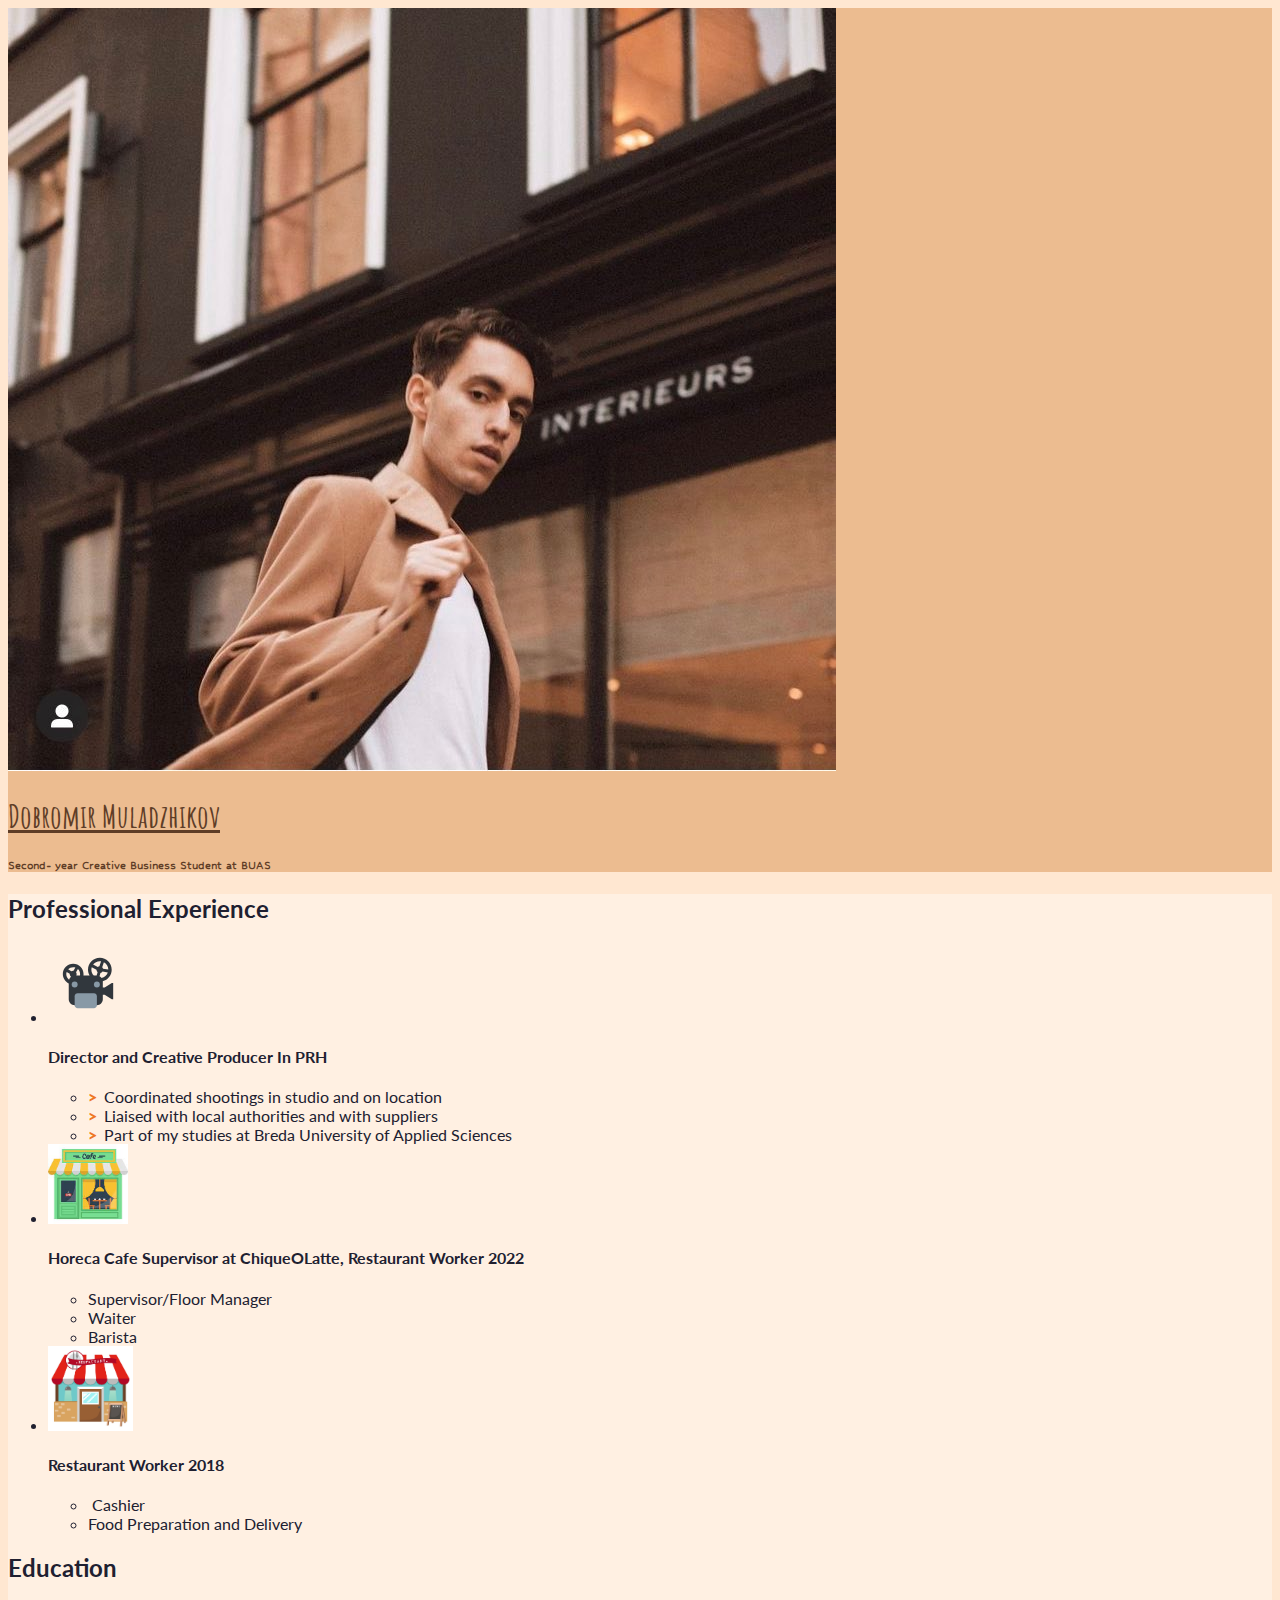
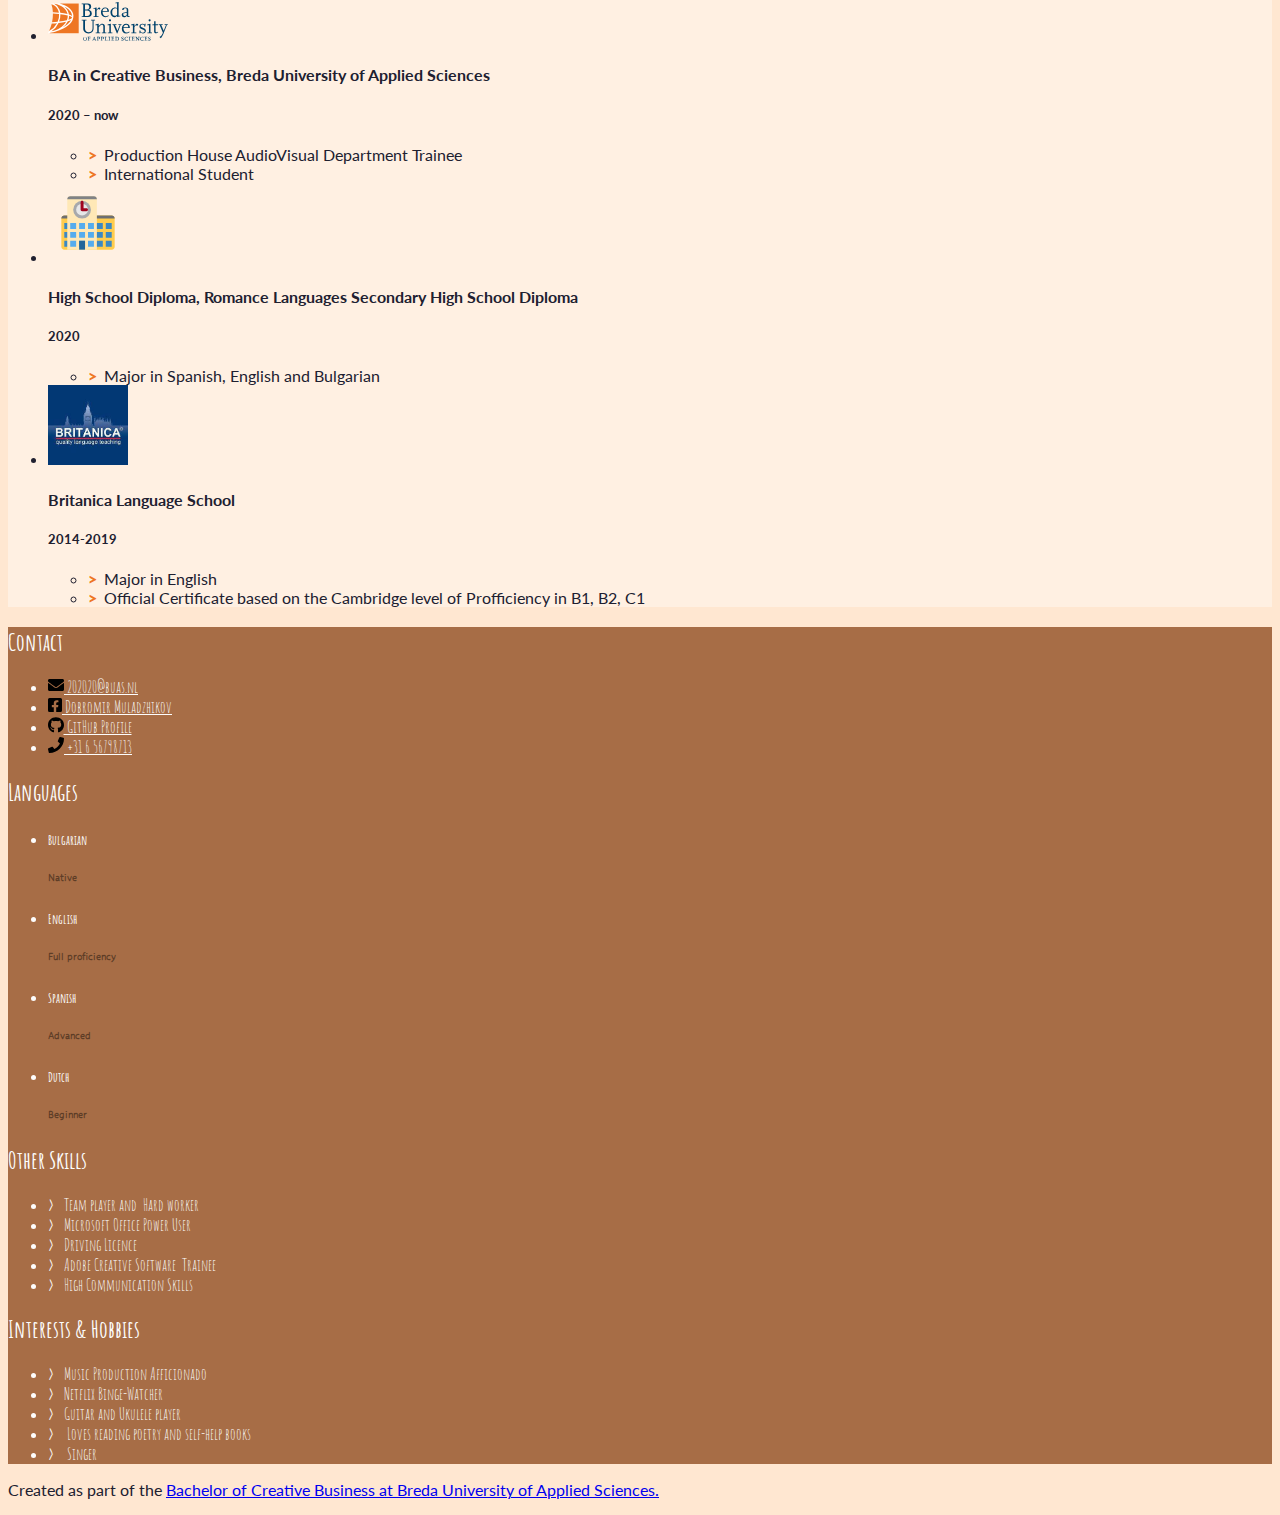
<file: index.html>
<!doctype html>
<html class="h-100" lang="en">
  
  <!-- An HTML document always starts with a "head", i.e. information about the page that isn't directly visible -->
  <head>
    <meta charset="utf-8">
    <meta name="viewport" content="width=device-width, initial-scale=1, shrink-to-fit=no">

    <!-- Links to the CSS styles from Bootstrap. -->
    <!-- -->
    <link href="https://cdn.jsdelivr.net/npm/bootstrap@5.1.0/dist/css/bootstrap.min.css" rel="stylesheet" integrity="sha384-KyZXEAg3QhqLMpG8r+8fhAXLRk2vvoC2f3B09zVXn8CA5QIVfZOJ3BCsw2P0p/We" crossorigin="anonymous">
    <!-- -->

    <!-- Links to our additional CSS styles -->
    <link rel="stylesheet" href="css/styles.css">

    <!-- Alternative CSS for demonstration purposes. You must deactivate the Bootstrap CSS to activate this one. -->
    <!-- 
    <link rel="stylesheet" href="css/alternative.css">
     -->

    <title>Firstname Lastname's Resumé</title>
  </head>
  <!-- End of the head -->

  <!-- Start of the body, which contains everything visible on the page -->
  <body class="d-flex flex-column h-100 justify-content-between">

    <!--
      We use a Bootstrap container to align contents.
      The "container" class can be replaced by "container-fluid" to make a full width page.
      The "my-sm-4" class adds a margin (m) vertical (y) at sizes small (-sm-) and above, of 4 x 6 pixels
      The "resume-container" class doesn't come from Bootstrap, you can use it for your own styles
    -->
    <div class="container shadow-lg my-sm-4 resume-container">

      <!--
        <header> is a semantic element: it works exactly like <div>, but it gives information about the role of the code below.
        The "row" class is used for the Bootstrap grid.
      -->
      <header class="row resume-header justify-content-center">
        <!--
          A container to wrap around the portrait and align it. We use Bootstrap grid columns.
          This constrains the portrait to columns of decreasing sizes
        -->
        <div class="portrait-container col-5 col-sm-4 col-md-3 col-lg-2">
          <!--
            "w-100" makes sure the image takes the full width of the column it's in
            "rounded-circle" cuts a circle around the image
          -->
          <img class="w-100 rounded-circle my-3" src="263666381_384970703376166_4372965669953892215_n.jpg" alt="Portrait of Firstname Lastname" width="828">
        </div>
        <!--
          A container to wrap around your name and tagline. Full-width at small size, then columns of increasing size.
        -->
        <div class="col-12 col-sm-8 col-md-9 col-lg-10 my-3 header-content">
          <h1 class="fw-bolder calor">Dobromir Muladzhikov</h1>
          <h5 class="fst-italic tagline baby" >Second- year Creative Business Student at BUAS</h5>
        </div>
      </header>

      <!--
        Another row in the Bootstrap grid, for the rest of the résumé.
        Biography and other details will be on top of each other at sizes XS and S, then next to each other.
        Use the "flex-row-reverse" class here to swap the columns around.
      -->
      <div class="row resume-bottom">

        <!--
          <main> is another semantic element. It will contain biographical info (professional experience and education).
        -->
        <main class="col-md-7 col-lg-8 col-xl-9 resume-main">

          <!--
            <section> is yet another semantic element. The first one is for professional experience.
          -->
          <section class="my-3 biography-section">
            <h2>Professional Experience</h2>
            <!--
              Each list item (li) in the unordered list (ul) below will be one job.
              "list-unstyled" is a class that hides the bullet points of a list.
            -->
            <ul class="biography-list list-unstyled">

              <!-- Top item (generally the latest or most relevant) in professional experience -->
              <li class="biography-item row mb-2">
                <!-- We're using a grid inside a grid so we can align logos and text -->
                <div class="logo-container col-3 col-sm-2 col-md-3 col-lg-2">
                  <img class="biography-logo mw-100 d-block mx-auto" src="images/employers/projector.svg" alt="Company logo" width="80">
                </div>
                <div class="biography-contents col-9 col-sm-10 col-md-9 col-lg-10">
                  <h4>Director and Creative Producer In PRH&nbsp; &nbsp;</h4>
                 
                  <!-- Use the list below to talk about your achievements -->
                  <ul class="biography-details list-unstyled">
                    <li>Coordinated shootings in studio and on location</li>
                    <li>Liaised with local authorities and with suppliers</li>
                    <li>Part of my studies at Breda University of Applied Sciences</li>
                  </ul>
                </div>
              </li>

				
              <!-- 2nd item in professional experience -->
              <li class="biography-item row mb-2">
                <div class="logo-container col-3 col-sm-2 col-md-3 col-lg-2"> 
                <!-- We're using a grid inside a grid so we can align logos and text -->
		        <img src="pict.jpeg" width="80" height="80" alt=""/></div>
                <div class="biography-contents col-9 col-sm-10 col-md-9 col-lg-10">
                  <h4>Horeca Cafe Supervisor at ChiqueOLatte, Restaurant Worker 2022&nbsp;&nbsp;</h4>
					
						<ul> 
							<li> Supervisor/Floor Manager </li> 
							<li> Waiter </li>
							<li> Barista </li>
						</ul>  
					
                  <!-- This entry doesn't have a list of achievements, but you can copy-paste the one from above -->
                </div>
			  
			  
			  
              </li>
			
			   <!-- 2nd item in professional experience -->
              <li class="biography-item row mb-2">
                <div class="logo-container col-3 col-sm-2 col-md-3 col-lg-2">
                <!-- We're using a grid inside a grid so we can align logos and text -->
	            <img src="37725948-illustration-of-isolated-restaurant-vector.jpeg" width="85" height="85" alt=""/> </div>
                <div class="biography-contents col-9 col-sm-10 col-md-9 col-lg-10">
                  <h4>Restaurant Worker 2018&nbsp;</h4>
                   <ul> <li> &nbsp;Cashier&nbsp;</li> 
					<li> Food Preparation and Delivery </li>
					
					</ul>  
                  <!-- This entry doesn't have a list of achievements, but you can copy-paste the one from above -->
                </div>
			  
			  
			  
              </li>
		
		   <!-- 2nd item in professional experience -->
             

            </ul>
          </section>

          <!-- We're done with jobs, let's move on to schools -->

          <section class="my-3 biography-section">
            <h2>Education</h2>
            <ul class="biography-list list-unstyled">
   
              <!-- Top item in education. And by "top", I mean a Bachelor in Creative Business at BUas. -->
              <li class="biography-item row mb-2">
                <div class="logo-container col-3 col-sm-2 col-md-3 col-lg-2">
                  <img class="biography-logo mw-100 d-block mx-auto" src="images/schools/logo-buas.svg" alt="School logo" width="120">
                </div>
                <div class="biography-contents col-9 col-sm-10 col-md-9 col-lg-10">
                  <h4>BA in Creative Business, Breda University of Applied Sciences</h4>
                  <h5>2020 –&nbsp;now</h5>
                  <!-- Use the list below to talk about minors, exchanges, extra-curricular activities. -->
                  <ul class="biography-details list-unstyled">
                    <li>Production House AudioVisual Department Trainee</li>
                    <li>International Student&nbsp;</li>
                    
                  </ul>
                </div>
              </li>

              <!-- 2nd item in education -->
              <li class="biography-item row mb-2">
                <div class="logo-container col-3 col-sm-2 col-md-3 col-lg-2">
                  <img class="biography-logo mw-100 d-block mx-auto" src="images/schools/school.svg" alt="School logo" width="80">
                </div>
                <div class="biography-contents col-9 col-sm-10 col-md-9 col-lg-10">
                  <h4>High School Diploma, Romance Languages Secondary High School Diploma&nbsp;</h4>
                  <h5>2020</h5>
                  <ul class="biography-details list-unstyled">
                    <li>Major in Spanish, English and Bulgarian&nbsp;&nbsp;</li>
                  </ul>
                </div> 
              </li>
				
				 <li class="biography-item row mb-2">
                <div class="logo-container col-3 col-sm-2 col-md-3 col-lg-2">
                  <img src="britanica.jpeg" width="80" height="80" alt=""/> </div>
                <div class="biography-contents col-9 col-sm-10 col-md-9 col-lg-10">
                  <h4>Britanica Language School&nbsp;</h4>
                  <h5>2014-2019</h5>
                  <ul class="biography-details list-unstyled">
                    <li>Major in English&nbsp;&nbsp;</li>
					  <li>Official Certificate based on the Cambridge level of Profficiency in B1, B2, C1&nbsp; &nbsp;&nbsp;</li>
                  </ul>
                </div> 
              </li>
				
				
				
            </ul>
          </section>

          <!-- This is the end of the "Education" section -->

        </main>

        <!--
          We're done with the first column.
          We now move on to the column with contact details, languages and other skills
          <aside> is also a semantic element.
        -->
        <aside class="col-md-5 col-lg-4 col-xl-3 resume-aside">

          <!-- The first block will be contact details -->
          <section class="my-3 aside-section contact">
            <h2>Contact</h2>
            <!--
              A list of all your contact details.
              There are more icons in the images/icons folder, have a look if you want to add your LinkedIn or TikTok profile.
              Be careful and only put channels through which you really want to be contacted.
              If your phone number is your personal one, you may want to remove it!
            -->
            <ul class="contact-list list-unstyled">
              <li class="contact-item">
                <a class="d-flex align-items-center contact" href="mailto:202020@buas.nl" target="_blank">
                  <img class="contact-icon" src="images/icons/envelope.svg" alt="Email">
             202020@buas.nl
              </a>
              </li>
              <li class="contact-item">
                <a class="d-flex align-items-center contact" href="https://facebook.com/" target="_blank">
                  <img class="contact-icon" src="images/icons/facebook.svg" alt="Facebook">
                Dobromir Muladzhikov </a>
              </li>
              <li class="contact-item">
                <a class="d-flex align-items-center contact" href="https://github.com/" target="_blank">
                  <img class="contact-icon" src="images/icons/github.svg" alt="LinkedIn">
                  GitHub Profile
                </a>
              </li>
              <li class="contact-item">
                <a class="d-flex align-items-center contact" href="tel:+31612345678" target="_blank">
                  <img class="contact-icon" src="images/icons/phone.svg" alt="Mobile Phone">
                +31 6 56798713</a>
              </li>
            </ul>
          </section>

          <!-- End of contact details, moving on to languages -->

          <section class="my-3 aside-section contact">
            <h2>Languages</h2>
            <!-- Each item in the list is a language. Modify, add or remove depending on what you speak -->
            <ul class="language-list list-unstyled">
              <li class="language-item d-flex mb-1">
                <h5 class="language-name w-50 ">Bulgarian</h5>
                <div class="language-level w-50 border border-info border-2 position-relative">
                  <!-- The div below is a progress bar. Choose between w-25, w-50, w-75 and w-100 to show your level of fluency -->
                  <div class="language-progress position-absolute bg-warning h-100 w-100 "></div>
                  <h6 class="position-absolute w-100 text-center top-0 py-1 baby">Native</h6>
                </div>
              </li>
              <li class="language-item d-flex mb-1">
                <h5 class="language-name w-50 contact">English</h5>
                <div class="language-level w-50 border border-info border-2 position-relative">
                  <!-- The div below is a progress bar. Choose between w-25, w-50, w-75 and w-100 to show your level of fluency -->
                  <div class="language-progress position-absolute bg-warning h-100 w-75"></div>
                  <h6 class="position-absolute w-100 text-center top-0 py-1 baby">Full proficiency</h6>
                </div>
              </li>
              <li class="language-item d-flex mb-1">
                <h5 class="language-name w-50 contact">Spanish</h5>
                <div class="language-level w-50 border border-info border-2 position-relative">
                  <!-- The div below is a progress bar. Choose between w-25, w-50, w-75 and w-100 to show your level of fluency -->
                  <div class="language-progress position-absolute bg-warning h-100 w-50"></div>
                  <h6 class="position-absolute w-100 text-center top-0 py-1 baby">Advanced</h6>
                </div>
              </li>
              <li class="language-item d-flex mb-1">
                <h5 class="language-name w-50 contact">Dutch</h5>
                <div class="language-level w-50 border border-info border-2 position-relative">
                  <!-- The div below is a progress bar. Choose between w-25, w-50, w-75 and w-100 to show your level of fluency -->
                  <div class="language-progress position-absolute bg-warning h-100 w-25"></div>
                  <h6 class="position-absolute w-100 text-center top-0 py-1 baby">Beginner</h6>
                </div>
              </li>
            </ul>
          </section>

          <!-- End of contact details, moving on to other skills -->

          <section class="my-3 aside-section contact">
            <h2>Other Skills</h2>
            <ul class="skill-list list-unstyled">
              <li class="skill-item">Team player and&nbsp; Hard worker</li>
              <li class="skill-item">Microsoft Office Power User</li>
              <li class="skill-item">Driving Licence</li>
				<li class="skill-item">Adobe Creative Software&nbsp; Trainee</li>
				<li class="skill-item">High Communication Skills</li>
            </ul>
          </section>

          <!-- End of other skills, moving on to interest and hobbies -->

          <section class="my-3 aside-section contact">
            <h2>Interests &amp; Hobbies</h2>
            <ul class="skill-list list-unstyled">
              <li class="skill-item">Music Production Afficionado&nbsp;</li>
              <li class="skill-item">Netflix Binge-Watcher</li>
				  <li class="skill-item">Guitar and Ukulele player</li>
				  <li class="skill-item">&nbsp;Loves reading poetry and self-help books</li>
				 <li class="skill-item">&nbsp;Singer</li>
            </ul>
          </section>

        </aside>
      </div>
    </div>

    <!-- And now, a footer! -->
    <footer class="bg-dark mt-sm-5 py-4 text-light">
      <p class="container text-end">
        Created as part of the <a href="https://www.buas.nl/en/programmes/creative-business" target="_blank">Bachelor of Creative Business at Breda University of Applied Sciences.</a>
      </p>
    </footer>

  </body>
</html>
</file>
<file: css/styles.css>
/* Use this file to use your own styles*/

/* Import declaration to use Google Fonts - check https://fonts.google.com/ for details */
@import url('https://fonts.googleapis.com/css2?family=Lato:ital,wght@0,400;0,700;1,400;1,700&display=swap');
@import url('https://fonts.googleapis.com/css2?family=Cormorant+Garamond:wght@300&display=swap');
@import url('https://fonts.googleapis.com/css2?family=Amatic+SC&family=Hubballi&display=swap');
/* Styles for the body */

body


{
	font-family: Lato, "Open Sans", Roboto, "Segoe UI", "Helvetica Neue", Helvetica, Arial, sans-serif;
	color: #202030;
	background-color: #FFE7D1;
}

/* Styles for custom classes in the document. (There are more, try to find them out!) */

.resume-header {
    background-color: #ECBC90;
}

.resume-main {
	background-color: #FFF0E2;
}

.resume-aside {
	background-color: #A76D46;
}

/* Styles for lists in the document */

.biography-details li::before, .skill-list li::before {
	content: ">";
	font-weight: 800;
	display: inline-block;
	width: 1em;
	margin-left: -1em;
}

.biography-details li::before {
	color: #EE7623;
}

.biography-details li, .skill-list li {
	padding-left: 1em;
}

/* Styles for contact icons */

.contact-icon {
	height: 1em;
	flex-basis: 1.4em;
}

.calor {
font-family: 'Amatic SC', cursive;
	color: #5E3D27;
text-align: left;
font-style: bold;
text-decoration: underline;
}
.baby {

font-family: 'Hubballi', cursive;
	color: #5E3D27;
text-align: left;
font-style: bold;
;
}
.contact {
font-family: 'Amatic SC', cursive;
	color: #FDFDFD;
text-align: left;
font-style: bold;
;
}
</file>
<file: css/alternative.css>
@import url(https://api.fontshare.com/css?f[]=telma@900&f[]=erode@1&display=swap);

/* Starting with a CSS reset */

* {
	margin: 0;
	border: 0;
	padding: 0;
	font-size: inherit;
	font-weight: inherit;
	box-sizing: border-box;
}

ol, ul {
	list-style: none;
}

/* Defining font styles for the whole body */

html {
	height: 100%;
}

body {
	font-family: "Erode", serif;
	background-color: #ffffff;
	color: #000020;
	font-size: clamp(16px, 1.5vw, 20px);
	line-height: 1.1;
	height: 100%;
}

h1, h2, h3, h4, p, li, dt {
	margin: .3em 0;
}

.resume-container {
	display: flex;
	flex-flow: row;
	margin: 0 auto;
	height: 100%;
}

.resume-bottom {
	display: flex;
	flex-flow: row wrap;
	width: 100%;
	overflow-y: auto;
}

.resume-main, .resume-aside {
	display: flex;
	flex-flow: column;
}

section {
	padding: .5em;
}

section {
	background-image: linear-gradient(to bottom, rgba(120, 120, 120, .1), transparent);
	flex: 1 0 auto;
}

footer {
	display: none;
}

/* Styles for the header (photo, tagline, etc.) */

.resume-header {
	width: 16%;
	max-width: 220px;
	min-width: 80px;
	display: flex;
	flex-flow: column;
	background-color: #301010;
	color: #f0f0f0;
	height: 100%;
	background-image: linear-gradient(to bottom, rgba(255, 255, 255, .1), transparent);
}

.portrait-container {
	margin: 10px;
	border-radius: 130px;
	background-color: rgba(120,120,120,.4);
	max-height: 30%;
}

.portrait-container img {
	border-radius: 130px;
	width: 100%;
	max-height: 100%;
}

.header-content {
	text-align: center;
	display:  flex;
	flex-flow: row;
	justify-content: center;
	overflow: hidden;
}

h1 {
	font-size: clamp(28px, 3vh, 40px);
	font-weight: 900;
	font-family:  Telma;
	writing-mode: vertical-lr;
	transform:  rotate(180deg);
}

.tagline {
	font-size: clamp(22px, 2.5vh, 30px);
	font-weight: 200;
	font-style: italic;
	margin: .6em 0;
	writing-mode: vertical-lr;
}

/* Styles for the main column */

.resume-main {
	flex: 1 1 60%;
	background-color: #f0f0f0;
}

.biography-item {
   	display: flex;
   	margin: .6em 0;
}

.logo-container {
	flex: 0 1 20%;
}

.biography-logo {
	display: block;
	margin: .6em auto .3em;
	max-width: 100%;
	max-height: 80px;
}

.biography-contents {
	flex: 1 0 80%;
	padding-left: 5px;
}

.biography-item h4 {
	font-size: 1.5em;
	font-weight: 500;
}

.biography-item h5 {
	font-size: 1.25em;
	font-weight: 300;
	margin-bottom: .5em;
}

.biography-details li::before, .skill-list li::before {
	content: "\2605";
	display: inline-block;
	width: 1em;
	margin-left: -1em;
}

.biography-details li, .skill-list li {
	padding-left: 1em;
}

h2 {
	writing-mode: vertical-lr;
	font-size: clamp(20px, 2.5vh, 36px);
	font-weight: 900;
	font-family:  Telma;
}

.resume-main h2 {
	transform:  rotate(180deg);
	float:  left;
}

.resume-main h2 + * {
	margin-left: 2.2em;
}

/* Styles for the secondary column */

.resume-aside {
	flex: 1 1 250px;
	background-color: #282840;
	color: #f0f0f0;
	display: flex;
	flex-flow: column;
}

.resume-aside a {
	color: #c0c0ff;
}

.resume-aside a:hover {
	opacity: .8;
}

.language-item {
	display: flex;
	margin: .5em 0;
}

.language-name {
	width: 50%;
}

.language-level {
	position: relative;
	font-size: .8em;
	font-weight: 600;
	width: 50%;
	height:  1.6em;
	text-align: center;
	border: 2px solid #fffff0;
	color: #000000;
	text-shadow: 1px 1px 2px #ffffff;
}

.language-level > * {
	position: absolute;
	left: 0;
	top:  0;
	height: 100%;
}

.language-progress {
	background-color: #ffff00;
}

.language-level h6 {
	width: 100%;
}

.w-25 {
	width: 25%;
}

.w-50 {
	width: 50%;
}

.w-75 {
	width: 75%;
}

.w-100 {
	width: 100%;
}

.contact-item a {
	display: flex;
	align-items: center;
}

.contact-icon {
	height: 1em;
	flex-basis: 1.4em;
	filter: invert();
}

aside h2 {
	float:  right;
}

aside h2 + * {
	margin-right: 2.2em;
}
</file>
